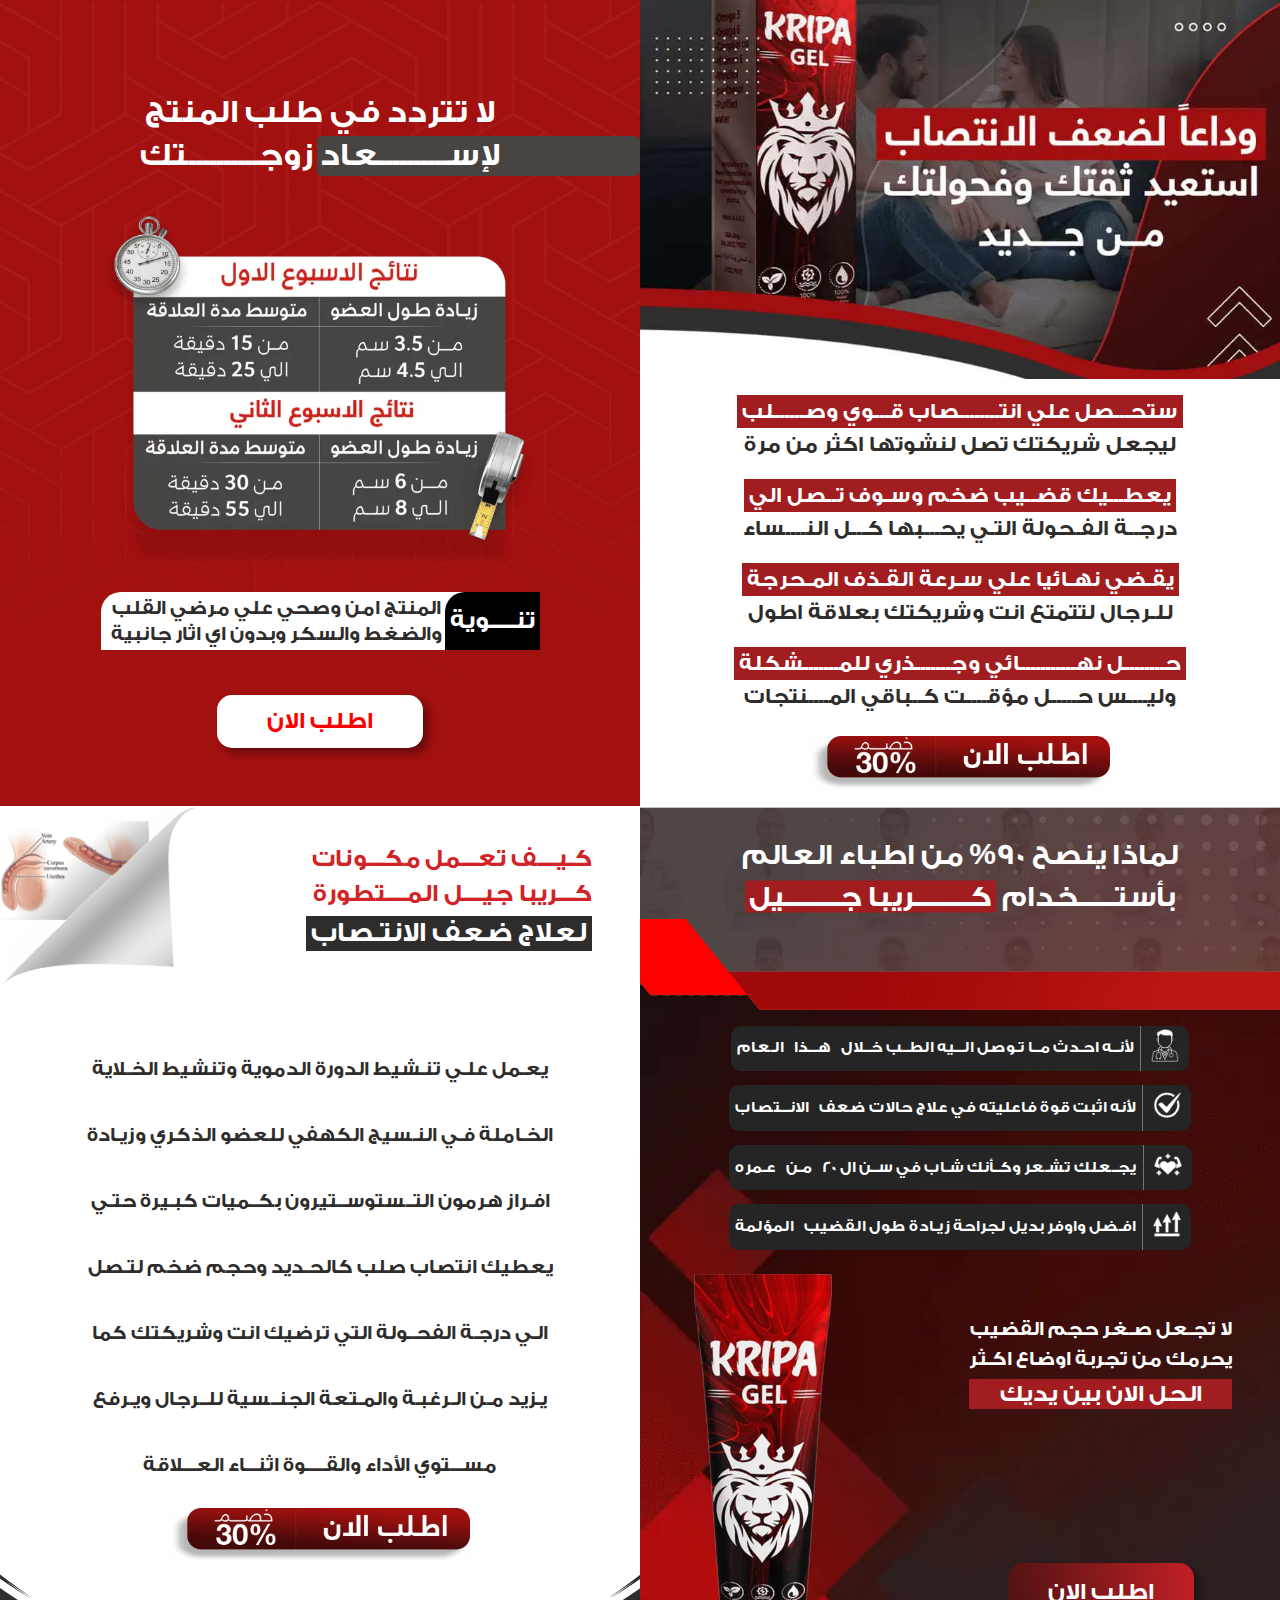
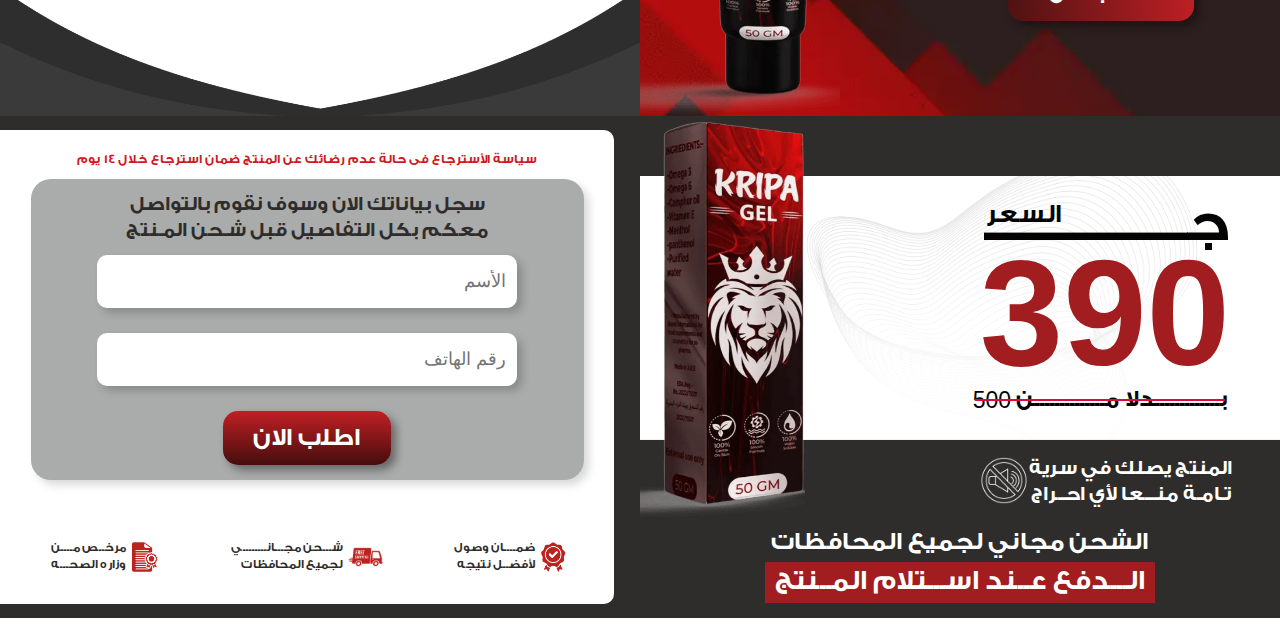
<file: index.html>
<!DOCTYPE html>
<html lang="en">
  <head>
    <meta charset="UTF-8" />
    <meta name="viewport" content="width=device-width, initial-scale=1.0" />
    <title>Kripa GEL</title>

    <link rel="shortcut icon" href="img/prdouct.webp" type="image/x-icon" />

    <meta name="description" content="Kripa Gel , Price: $3.99">

    <!-- File Css -->
    <link rel="stylesheet" href="css/style.css" />
  </head>

  <body>
    <div class="flex_Sec">
      <div class="hero">
        <div class="top_sec">
          <img src="img/top_hero.webp" alt="" />
        </div>
  
        <ul>
          <li class="red1">ستحـــصل علي انتــــــــصاب قـــوي وصــــــلب</li>
          <li class="white">ليجعل شريكتك تصل لنشوتها اكثر من مرة</li>
  
          <li class="red1">يعطـــيك قضــيب ضخم وسـوف تــصل الي</li>
          <li class="white">درجــة الفـحولة التـي يحـــبها كـــل النــــساء</li>
  
          <li class="red1">يقـضي نهـائيا علي سـرعة القـذف المـحرجة</li>
          <li class="white">للـرجال لتتمتع انت وشريكتك بعلاقة اطول</li>
  
          <li class="red1">حــــــــل نهـــــــــــائي وجـــــــذري للمـــــــشكلة</li>
          <li class="white">وليــــس حـــــل مؤقــــت كــباقي المــــنتجات</li>
        </ul>
  
        <div class="div-btn">
          <a href="#formsec" class="btn_img">
            <img src="img/btn.webp" alt="" />
          </a>
        </div>
      </div>
  
      <div class="result">
        <div class="top_sec_res">
          <h3>لا تتردد في طلب المنتج</h3>
          <h4><span>لإســــــــــعاد </span> زوجــــــــــتك</h4>
        </div>
  
        <img src="img/result.webp" alt="" />
  
        <div class="imp">
          <div>تنـــــوية</div>
          <p>
            المنتج امن وصحي علي مرضي القلب <br />
            والضغط والسكر وبدون اي اثار جانبية
          </p>
        </div>
  
        <div class="div-btn">
          <a href="#formsec" class="btn">اطلب الان</a>
        </div>
      </div>
    </div>

    <div class="flex_Sec">
      <div class="doctor">
        <div class="top_doctor">
          <div class="text">
            <h3>لماذا ينصح 90% من اطباء العالم</h3>
            <h4>
              بأستــــــخدام
              <span>كـــــــــريبا جـــــــــيل </span>
            </h4>
          </div>
  
          <img src="img/top_doctor.webp" alt="" />
        </div>
  
        <ul>
          <li>
            <div class="img">
              <img src="img/29.png" alt="" />
            </div>
  
            <p>لأنــه احـدث مــا تـوصل الـــيه الطــب خــلال هـــذا الـعام</p>
          </li>
  
          <li>
            <div class="img">
              <img src="img/30.png" alt="" />
            </div>
  
            <p>لأنه اثبت قوة فاعليته في علاج حالات ضعف الانـــتصاب</p>
          </li>
  
          <li>
            <div class="img">
              <img src="img/31.png" alt="" />
            </div>
  
            <p>يجــعلك تشـعر وكــأنك شـاب في ســن ال 20 مـن عـمره</p>
          </li>
  
          <li>
            <div class="img">
              <img src="img/32.png" alt="" />
            </div>
  
            <p>افـضل واوفر بديل لجراحة زيـادة طول القضيب المؤلمة</p>
          </li>
        </ul>
  
        <div class="product_div">
          <div class="text_pro">
            <h3>لا تجـعل صـغر حجم القضيب</h3>
            <h3>يحرمك من تجربة اوضاع اكـثر</h3>
            <h4>الحل الان بين يديك</h4>
  
            <div class="div-btn">
              <a href="#formsec" class="btn">اطلب الان</a>
            </div>
          </div>
  
          <img src="img/product2.webp" alt="" />
        </div>
      </div>
  
      <div class="how_work">
        <div class="top_sec_work">
          <div class="text">
            <h4>كـيــــف تعـــمل مكـــونات</h4>
            <h4>كـــريبا جيــــل المــــتطورة</h4>
            <h5>لعلاج ضعف الانتـصاب</h5>
          </div>
  
          <img src="img/how_work.webp" alt="" />
        </div>
  
        <div class="content">
          <p>يعـمل علـي تنـشيط الدورة الدموية وتنشيط الخـلاية</p>
          <p>الخـاملة فـي النـسيج الكهفي للعضو الذكري وزيـادة</p>
          <p>افـراز هرمون التــستوســتيرون بكــميات كبـيرة حتـي</p>
          <p>يعطيك انتصاب صلب كالحـديد وحجم ضخم لتـصل</p>
          <p>الـي درجـة الفحــولة التي ترضيك انت وشريكتك كما</p>
          <p>يـزيد مـن الـرغبـة والمـتعة الجنــسية للــرجال ويـرفع</p>
          <p>مســـتوي الأداء والقـــــوة اثنـــاء العـــلاقة</p>
        </div>
  
        <img class="btm_work" src="img/btm_work.webp" alt="" />
  
        <div class="div-btn">
          <a href="#formsec" class="btn_img">
            <img src="img/btn.webp" alt="" />
          </a>
        </div>
      </div>
    </div>

    <section class="last_sec">
      <div class="flexonpc">
        <div class="div_form">
          <div class="div_bg">
            <div class="flex_price">
              <div class="text_price" id="formsec">
                <div class="allprice">
                  <h4><span>السعر</span> جـــــــــــــــــ</h4>
                  <h3>390</h3>
                  <p>بـــــــــــــدلا مــــــــــــــن <span>500</span></p>
                </div>

                <div class="securit">
                  <span>
                    المنتج يصلك في سرية <br />
                    تـامـة منـــعا لأي احــراج</span
                  >
                  <img src="img/sound.png" alt="" />
                </div>
              </div>

              <div class="img_productt" id="linkbtn">
                <img class="porductt" src="img/prdouct.webp" alt="" />
              </div>
            </div>

            <div class="delv_text">
              <p>الشحن مجاني لجميع المحافظات</p>
              <p class="bg_red">الـــدفع عــند اســـتلام المــنتج</p>
            </div>
          </div>

          <div class="div_flex">
            <p class="sm-p">
              سياسة الأسترجاع فى حالة عدم رضائك عن المنتج ضمان استرجاع خلال 14
              يوم
            </p>

            <form
              id="form"
              class="contactUs container-fluid text-center"
              method="POST"
              action="https://api.sheetmonkey.io/form/i2QyoSV15YwLHpBGgTXUyh"
            >
              <div class="content">
                <p class="c_red">سجل بياناتك الان وسوف نقوم بالتواصل</p>
                <p>معكم بكل التفاصيل قبل شـحن المـنتج</p>
              </div>

              <div class="container" id="block4">
                <div class="f-element">
                  <input
                    type="text"
                    class="form-control custom-field"
                    name="Name"
                    id="text"
                    placeholder="الأسم"
                    required
                  />
                </div>

                <div class="f-element">
                  <input
                    class="form-control custom-field"
                    name="Number"
                    id="password"
                    type="tel"
                    maxlength="11"
                    data-label="Phone"
                    placeholder="رقم الهاتف"
                    required
                  />
                </div>

                <input type="hidden" name="Product" value="SENATOR" />
                <input type="hidden" name="Agent Code" value="m50" />

                <input id="inp_City" type="hidden" name="City" value="" />
                <div id="error"></div>

                <input
                  id="redDir"
                  type="hidden"
                  name="x-sheetmonkey-redirect"
                  value="./thanksPage.html"
                />
                <div class="div-btn">
                  <button
                    id="btnSubmit"
                    class="btn btn-block send-data"
                    type="submit"
                  >
                    <span> اﻃﻠب اﻻن </span>
                  </button>
                </div>
              </div>
            </form>

            <div class="footer">
              <div class="boxs">
                <div class="box">
                  <img class="img1" src="img/fo11.png" alt="" />
                  <div>
                    <p>ضمــــان وصول</p>
                    <p>لأفضــل نتيجه</p>
                  </div>
                </div>

                <div class="box">
                  <img class="img2" src="img/fo22.png" alt="" />
                  <div>
                    <p>شـــحن مجـــانــــــــي</p>
                    <p>لجميع المحافظات</p>
                  </div>
                </div>

                <div class="box">
                  <img class="img3" src="img/fo33.png" alt="" />
                  <div>
                    <p>مرخــص مــــن</p>
                    <p>وزاره الصحـــه</p>
                  </div>
                </div>
              </div>
            </div>
          </div>
        </div>
      </div>
    </section>


    <!-- js -->
    <script src="js/script.js"></script>
  </body>
</html>
</file>
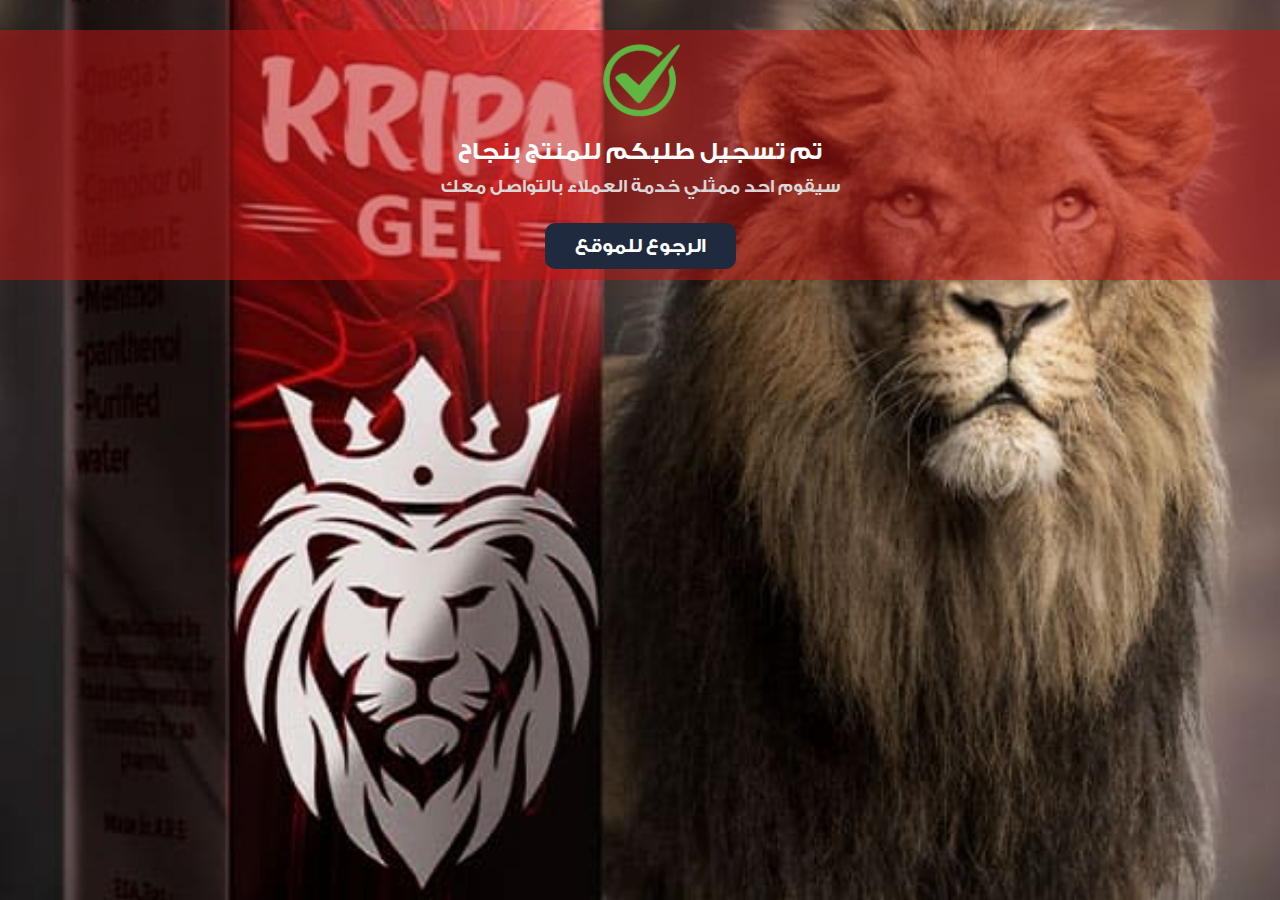
<file: thanksPage.html>
<!DOCTYPE html>
<html lang="en">
  <head>
    <meta charset="UTF-8" />
    <meta name="viewport" content="width=device-width, initial-scale=1.0" />
    <title>Kripa GEL</title>

    <link rel="shortcut icon" href="img/only_product.png" type="image/x-icon" />

    <!-- File Css -->
    <link rel="stylesheet" href="css/thanks.css" />
  </head>

  <body class="thanks_page_page">
   
    <div class="thanks_page">
        <div class="text">
            <img src="img/check.png" alt="">
            <h3>تم تسجيل طلبكم للمنتج بنجاح</h3>
            <p>سيقوم احد ممثلي خدمة العملاء بالتواصل معك</p>
            <a href="index.html" class="btn_thanks">الرجوع للموقع</a>
        </div>
      
    </div>



    <!-- js -->
    <script src="js/script.js"></script>
  </body>
</html>
</file>
<file: css/style.css>
#error,.how_work{position:relative}.div-btn,.doctor .top_doctor .text,.how_work .content,.last_sec .delv_text,.last_sec .div_form form,.last_sec .sm-p,.result{text-align:center}@font-face{font-family:bold;src:url(GE-SS-Two-Bold.woff2)}*{padding:0;margin:0;box-sizing:border-box;font-family:bold,sans-serif;list-style:none;text-decoration:none}.hero>.top_sec>img,.last_sec .flex_price .text_price,body>div.result>img,img{width:100%}html{scroll-behavior:smooth}body{direction:rtl}#error{top:-10px;color:red;font-size:14px}.container{width:95%;margin:auto}.div-btn{padding:5px 0 10px;display:flex;justify-content:center}.div-btn .btn{width:55%;outline:0;border:none;cursor:pointer;border-radius:15px;background:#921a48;color:#fff;font-size:8vw;font-weight:bolder;padding:8px;line-height:1.2;box-shadow:5px 5px 8px #00000065}.result .imp,.result .imp div{border-radius:20px 0 0;display:flex}.div-btn .btn_img{width:70%;margin-top:0}.hero ul,.hero ul li,.result .imp{width:max-content}.hero ul{padding-top:10px;margin:0 auto}.hero ul li{color:#fff;padding:3px 5px;font-size:4.6vw;margin:0 auto}.hero ul li.red1{background:#a11d20}.hero ul li.white{color:#2f2d2c;background:0 0;margin-bottom:18px}.result{background:url(../img/bg_resul.webp) center/cover}.doctor ul,.result .top_sec_res{padding:10px 0}.result .top_sec_res h3{color:#fff;font-size:6.2vw;line-height:1.4}.result .top_sec_res h4{color:#fff;font-size:6.2vw;line-height:1.2;display:flex;gap:3px}.result .top_sec_res h4 span{width:50.5%;background:#474442;display:block;text-align:left;padding:0 3px;border-radius:5px}.result .imp{background:#fff;margin:-5px auto 10px;gap:3px;padding:0 0 0 10px}.result .imp div{background:#000;color:#fff;min-height:100%;justify-content:center;align-items:center;padding:0 5px;font-size:4.8vw}.result .imp p{color:#2f2d2c;padding:3px 0;font-size:3.5vw}.result .btn{background:#fff;color:red}.how_work{padding-bottom:10vw}.how_work .top_sec_work{display:flex;align-items:center;justify-content:space-between;padding:0 15px 20px 0}.how_work .top_sec_work img{width:33%}.how_work .top_sec_work h4{font-size:5vw;color:#d22327;line-height:1.4}.how_work .top_sec_work h5{color:#fff;background:#2f2d2c;font-size:5.5vw;padding:0 5px;margin-top:5px}.how_work .content p{font-size:4.1vw;margin-bottom:17px;color:#2f2d2c}.how_work .content p:last-child{margin-bottom:25px}.how_work .btm_work{position:absolute;bottom:-2px;left:0;z-index:-1}.doctor{background:url(../img/bg_doctor.webp) center/cover}.doctor .top_doctor{position:relative;border-top:1px solid #fff}.doctor .top_doctor .text{position:absolute;top:32%;left:50%;transform:translate(-50%,-50%);width:100%}.doctor .top_doctor .text h3{color:#fff;font-size:5vw}.doctor .top_doctor .text h4{color:#fff;font-size:5vw;line-height:1;margin-top:8px}.doctor .top_doctor .text h4 span{background:#a11d20;padding:0 4px;line-height:1}.doctor ul li{display:flex;align-items:center;width:max-content;background:#242524;border-radius:10px;margin:0 auto 14px}.doctor ul li .img{padding:3px 10px;border-left:1px solid #b7b5b590}.doctor ul li .img img{width:20px}.doctor ul li p{color:#fff;padding:1px 6px;font-size:3.4vw}.doctor .product_div{position:relative;display:flex;justify-content:space-between;padding-right:20px}.doctor .product_div .text_pro{text-align:center;color:#fff;padding-top:15vw;width:max-content}.doctor .product_div .text_pro h3{font-size:4.1vw;line-height:1.5}.doctor .product_div .text_pro h4{margin-top:5px;background:#a11d20;font-size:5vw}.doctor .product_div img{width:35%}.doctor .div-btn{padding-top:15vw}.doctor .div-btn .btn{width:100%;background:linear-gradient(-100deg,#c22025,#4e1212)}.last_sec{background:#2f2d2c}.last_sec .div_form{width:100%;margin:auto auto 10px;position:relative}.last_sec .div_form .flex_price{display:flex;align-items:center;justify-content:space-between;position:relative;padding-top:60px}.last_sec .flex_price .allprice{padding:25px 15px 20px 0;background:url(../img/bgprice.webp) center/cover}.last_sec .flex_price .text_price h4{font-size:10.5vw;line-height:.8;color:#040503;position:relative;width:max-content}.last_sec .flex_price .text_price h4 span{position:absolute;top:4px;left:2px;font-size:4.8vw}.last_sec .flex_price .text_price h3{font-size:31.5vw;line-height:.9;color:#a11d20;font-family:sans-serif}.last_sec .flex_price .text_price p{font-size:4.5vw;width:max-content;line-height:1.5;padding:0 3px 2px;position:relative;color:#040503}.last_sec .flex_price .text_price p span{font-family:sans-serif;position:relative;top:2px}.last_sec .flex_price .text_price p::after{position:absolute;content:"";top:50%;left:50%;transform:translate(-50%,-50%);background:#d80d39;width:96%;height:2px}.last_sec .flex_price .text_price .securit{display:flex;align-items:center;color:#fff;padding:15px 20px 0 0;margin-bottom:20px}.last_sec .flex_price .text_price .securit span{font-size:3.8vw;line-height:1.3}.last_sec .flex_price .text_price .securit img{width:50px}.last_sec .div_form .flex_price .img_productt{width:35%;position:absolute;top:0;left:0}.last_sec .delv_text{padding:5px 0 10px;position:relative;margin-bottom:5px}.last_sec .delv_text img{width:86%;margin:-8px auto 0}.last_sec .delv_text p{color:#fff;font-size:5.8vw;line-height:1.6;margin-top:-10px}.last_sec .delv_text p.bg_red{background:#a11d20;padding:0 10px 2px;width:max-content;margin:auto;font-size:6.5vw;line-height:1.4}.last_sec .sm-p{font-size:2.5vw;width:95%;margin:0 auto auto;line-height:1.5;font-weight:600;color:#cf191c}.last_sec .div_form form{background:#aaabab;box-shadow:5px 5px 8px #00000027;width:95%;margin:3px auto 0;border-radius:20px;overflow:hidden}.last_sec .div_form .content{padding:12px 0}.last_sec .div_form .content p{font-size:4.8vw;line-height:1.3;color:#2f2d2c;font-weight:500}.last_sec .div_form .div_flex{background:#fff;padding-top:3px}.last_sec .div_form form input{width:95%;padding:15px 10px;font-size:18px;box-shadow:5px 5px 8px #00000031;outline:0;margin-bottom:12px;text-align:right;font-family:sans-serif;border-radius:10px;border:1px solid transparent}.last_sec .div_form form input:focus{border:1px solid #855aa5}.last_sec form .div-btn{padding:0 0 15px}.last_sec form .div-btn .btn{outline:0;border:none;cursor:pointer;background:linear-gradient(to top,#460d0d,#c02024);color:#fff;font-size:7vw;font-weight:bolder}.last_sec .footer .boxs{display:flex;align-items:center;justify-content:space-between;width:94%;margin:auto;position:relative;padding-bottom:20px;padding-top:10px}.last_sec .footer .boxs .box{display:flex;justify-content:center;align-items:center;gap:5px;width:33.3%;position:relative}.last_sec .footer .boxs .box img{height:22px;width:auto}.last_sec .footer .boxs .box .img2{height:20px}.last_sec .footer .boxs .box p{font-size:2.3vw;line-height:1.5;color:#2f2d2c}@media (min-width:600px){.doctor ul li p,.how_work .content p,.last_sec .div_form .content p,.last_sec .flex_price .text_price .securit span,.result .imp p{font-size:20px}.doctor ul li .img img{width:35px}.doctor .product_div .text_pro h3,.hero ul li,.last_sec form .div-btn .btn,.result .imp div{font-size:25px}.doctor .product_div .text_pro h4,.how_work .top_sec_work h5,.result .top_sec_res h3,.result .top_sec_res h4{font-size:33px}.div-btn .btn,.doctor .top_doctor .text h3,.doctor .top_doctor .text h4,.how_work .top_sec_work h4,.last_sec .delv_text p{font-size:30px}.doctor .div-btn .btn{width:max-content;padding:15px 40px}.doctor .product_div img{width:200px}.doctor .product_div,.how_work .top_sec_work{padding-right:7.5%}.div-btn .btn_img{width:300px}.result .div-btn{margin-top:20px}.div-btn .btn{width:max-content;padding:12px 50px}.result img{width:70%;margin:0 auto}.last_sec .delv_text img,.last_sec .div_form form{width:70%}.last_sec .flex_price .text_price h3{font-size:150px}.last_sec .flex_price .text_price h4{font-size:57px}.last_sec .flex_price .text_price p{font-size:23px}.last_sec .flex_price .allprice{padding-right:50px}.last_sec .delv_text p.bg_red{font-size:34px}.last_sec .div_form .flex_price .img_productt{width:170px}.last_sec .div_form .flex_price{justify-content:space-between}.last_sec .sm-p{font-size:13px}.last_sec .flex_price .text_price h4 span{font-size:26px}.last_sec .footer .boxs .box p{font-size:18px}.last_sec .delv_text::after,.last_sec .delv_text::before{background:linear-gradient(to left,transparent,transparent,#113543,#113543,transparent,transparent)}.last_sec form .div-btn{width:50%;margin-inline:auto}.last_sec .div_form form input,.last_sec .footer .boxs{width:80%}}@media (min-width:1000px){.div-btn .btn,.doctor .product_div .text_pro h4{font-size:24px}.flex_Sec{display:flex}.flex_Sec .doctor,.flex_Sec .hero,.flex_Sec .how_work,.last_sec .div_bg{width:50%}.flex_Sec .result{width:50%;padding-top:80px}.last_sec .flex_price .text_price .securit{padding-right:7.5%}.hero ul li{font-size:22px}.hero>.top_sec>img{margin-top:-50px}.how_work .content p,.result .imp{margin-bottom:40px}.result img{margin:30px 0}.doctor ul li p{font-size:16px}.doctor .product_div .text_pro{padding-top:40px}.doctor .product_div .text_pro h3{font-size:20px}.doctor .div-btn{padding-top:12vw}.how_work .top_sec_work h4{font-size:25px}.how_work .top_sec_work h5{font-size:28px}.last_sec .div_form .div_flex{height:100%;width:48%;border-radius:0 10px 10px 0;padding-top:20px}.footer,.last_sec{width:100%}.how_work .top_sec_work{margin-bottom:50px}.how_work h3,.last_sec .sm-p{margin-bottom:10px}.doctor ul li .img img{width:28px}.last_sec .delv_text p{font-size:30px}.last_sec .delv_text::after,.last_sec .delv_text::before{background:linear-gradient(to left,transparent,#113543,#113543,transparent)}.last_sec .delv_text::after{display:none}.last_sec .div_form{display:flex;justify-content:space-between;align-items:center}.last_sec form .div-btn .btn{width:max-content;padding-inline:30px}.last_sec .sm-p{font-size:1vw}.last_sec .footer .boxs .box p{line-height:1.4;font-size:12px}.last_sec .div_form .flex_price .img_productt{margin-top:0;width:165px}.last_sec .div_form form input{margin-bottom:25px}.last_sec .div_form form{width:90%}.footer{margin:auto}.last_sec .footer .boxs{justify-content:center;width:100%}.last_sec .footer .boxs .box{background:#fff;border-radius:10px;padding:10px;width:33%}.last_sec .footer .boxs .box img{height:30px}.hero .top_text{padding-bottom:60px}.how_work p{margin-bottom:0}}@media (min-width:1100px){.last_sec .delv_text p{font-size:25px}.last_sec .delv_text p.bg_red{font-size:28px}.how_work p{margin-bottom:5px}.footer{margin-top:20px}}@media (min-width:1200px){.footer{margin-top:40px}}@media (min-width:1300px){.how_work p{margin-bottom:10px}.last_sec .div_form form{width:500px}.last_sec .div_form .flex_price .img_productt{width:170px;margin-left:60px}}
</file>
<file: css/thanks.css>
@font-face{font-family:bold;src:url(GE-SS-Two-Bold.woff2)}*{padding:0;margin:0;box-sizing:border-box;font-family:bold,sans-serif;list-style:none;text-decoration:none}img{width:100%}html{scroll-behavior:smooth}body{direction:rtl}.container{width:95%;margin:auto}body.thanks_page_page{background:url(../img/thanksbg.jpg) center/cover;min-height:100vh}.thanks_page{text-align:center;padding-top:30px}.thanks_page h3{font-size:22px;margin-bottom:10px;color:#fff}.thanks_page_page .text{background:rgba(196,21,21,.517);padding-bottom:1px}.thanks_page p{font-size:14px;margin-bottom:10px;color:#dad6d6}.thanks_page a{display:block;padding:10px 30px;font-size:20px;color:#fff;background:#1f2a3e;width:max-content;border-radius:10px;margin:0 auto 10px}.thanks_page .text img{width:70px}@media (min-width:1000px){.thanks_page p{font-size:18px;margin-bottom:25px}.thanks_page h3{font-size:25px;margin:00px 0 8px}.thanks_page .text img{width:100px}body.thanks_page_page{background-size:cover;background-position:center;min-height:100vh}}
</file>
